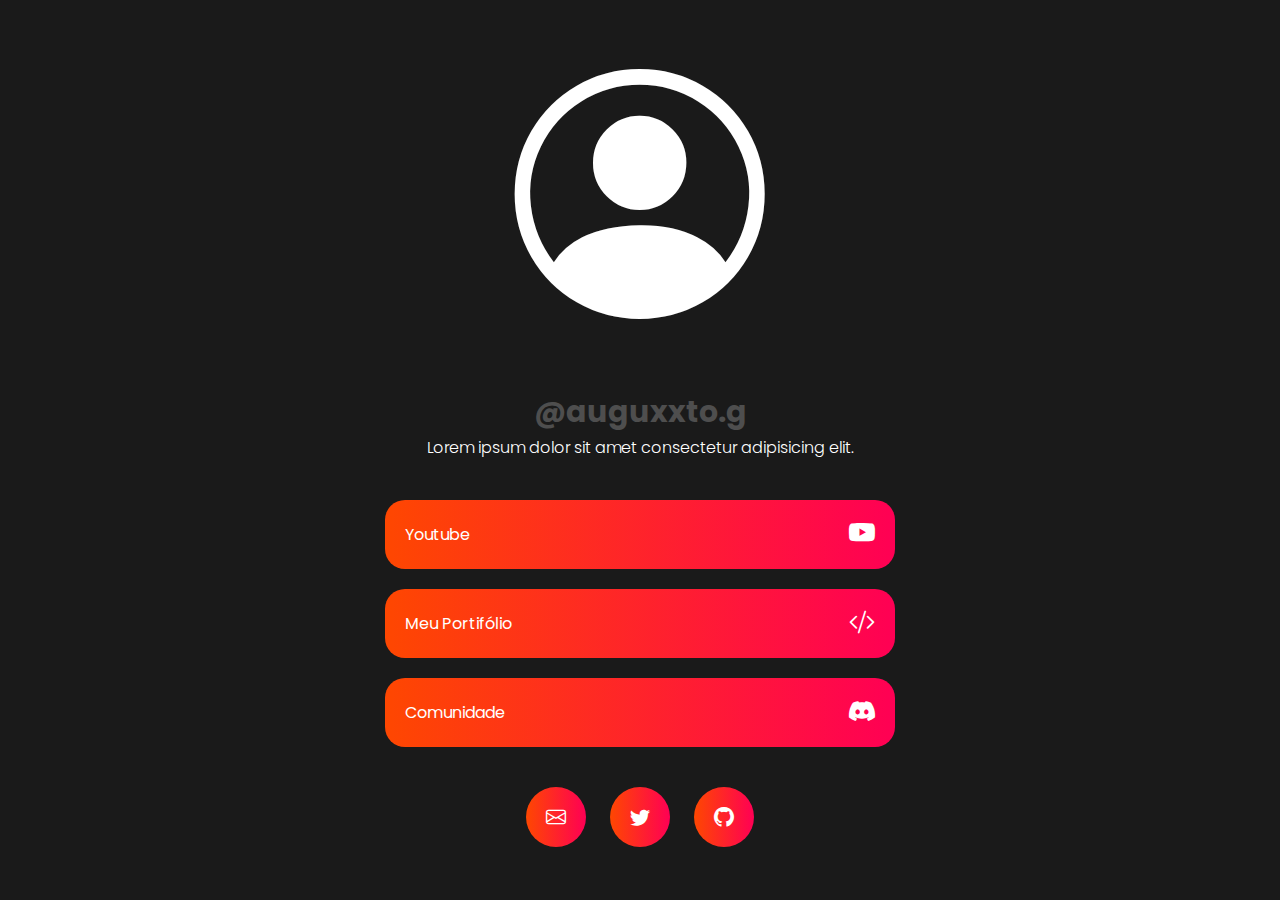
<file: pagelinks001/index.html>
<!DOCTYPE html>
<html lang="pt-br">
<head>
    <meta charset="UTF-8">
    <meta name="viewport" content="width=device-width, initial-scale=1.0">
    <title>Meus Links</title>
    <!-- BOOTSTRAP ICONS -->
    <link rel="stylesheet" href="https://cdn.jsdelivr.net/npm/bootstrap-icons@1.10.5/font/bootstrap-icons.css">
    <!-- BOOTSTRAP ICONS-->
    <!-- GOOGLE FONTS-->
    <link rel="preconnect" href="https://fonts.googleapis.com">
    <link rel="preconnect" href="https://fonts.gstatic.com" crossorigin>
    <link href="https://fonts.googleapis.com/css2?family=Mooli&family=Poppins:ital,wght@0,100;0,200;0,300;0,400;0,500;0,600;0,700;0,800;0,900;1,100;1,200;1,300;1,400;1,500;1,600;1,700;1,800;1,900&display=swap" rel="stylesheet">
<!-- GOOGLE FONTS-->
    <link rel="stylesheet" href="css/style.css">
    <link rel="shortcut icon" href="images/favicon.png" type="image/x-icon">
</head>

<body>
    <div class="container">
        <header>
            <div class="imgtopo"><a href="#"><i class="bi bi-person-circle"></i></a></div>
            <h1>@auguxxto.g</h1>
            <p>Lorem ipsum dolor sit amet consectetur adipisicing elit.</p>
        </header>


        <section class="botoes-links">
            <a href="#" target="_blank">    
                <button class="deg">
                    <span>Youtube</span> 
                    <i class="bi bi-youtube"></i>
                </button>
            </a>
            <a href="#" target="_blank">    
                <button class="deg">
                    <span>Meu Portifólio</span> 
                    <i class="bi bi-code-slash"></i>
                </button>
            </a>
            <a href="#" target="_blank">    
                <button class="deg">
                    <span>Comunidade</span> 
                    <i class="bi bi-discord"></i>
                </button>
            </a>
        </section><!--botoes-links-->


        <footer>     
            <a href="#" target="_blank" class="deg"><i class="bi bi-envelope"></i></a>
            <a href="#" target="_blank" class="deg"><i class="bi bi-twitter"></i></a>
            <a href="#" target="_blank" class="deg"><i class="bi bi-github"></i></a>
        </footer>

    </div><!--container-->
</body>

</html>
</file>
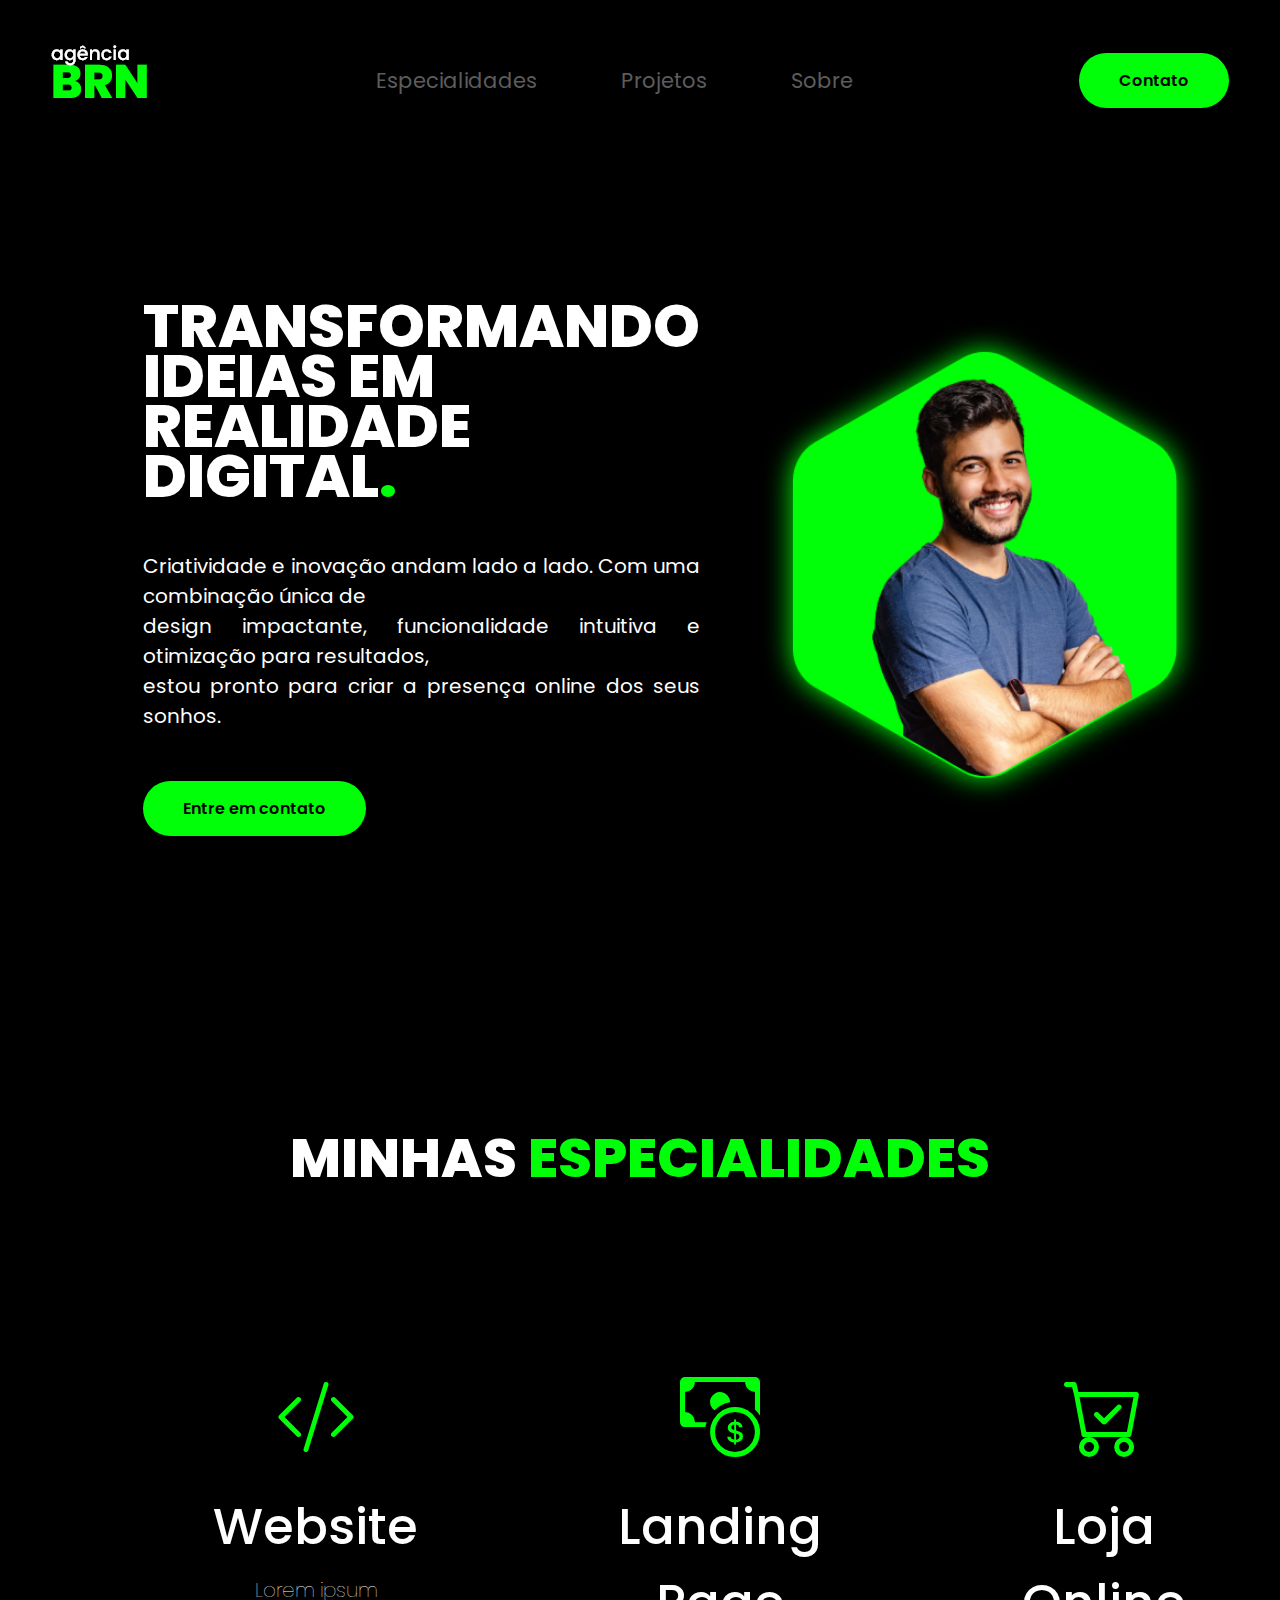
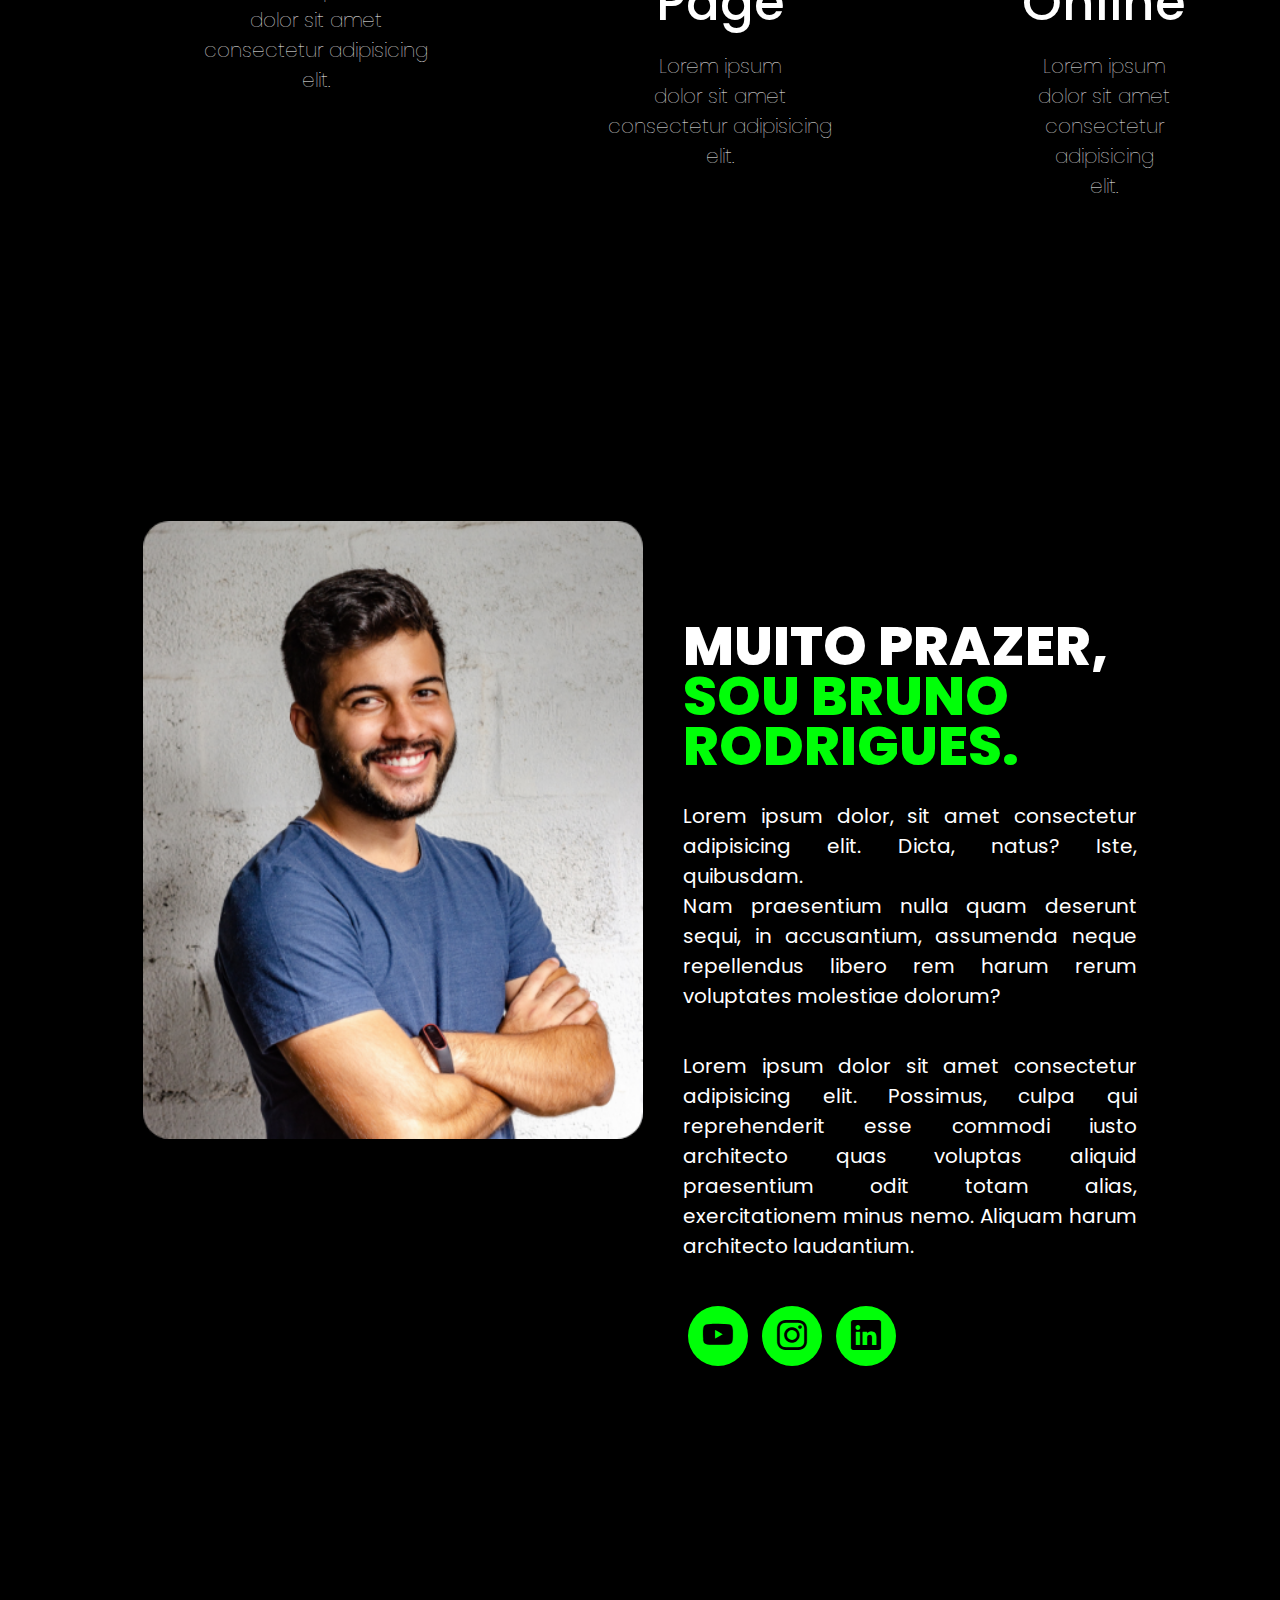
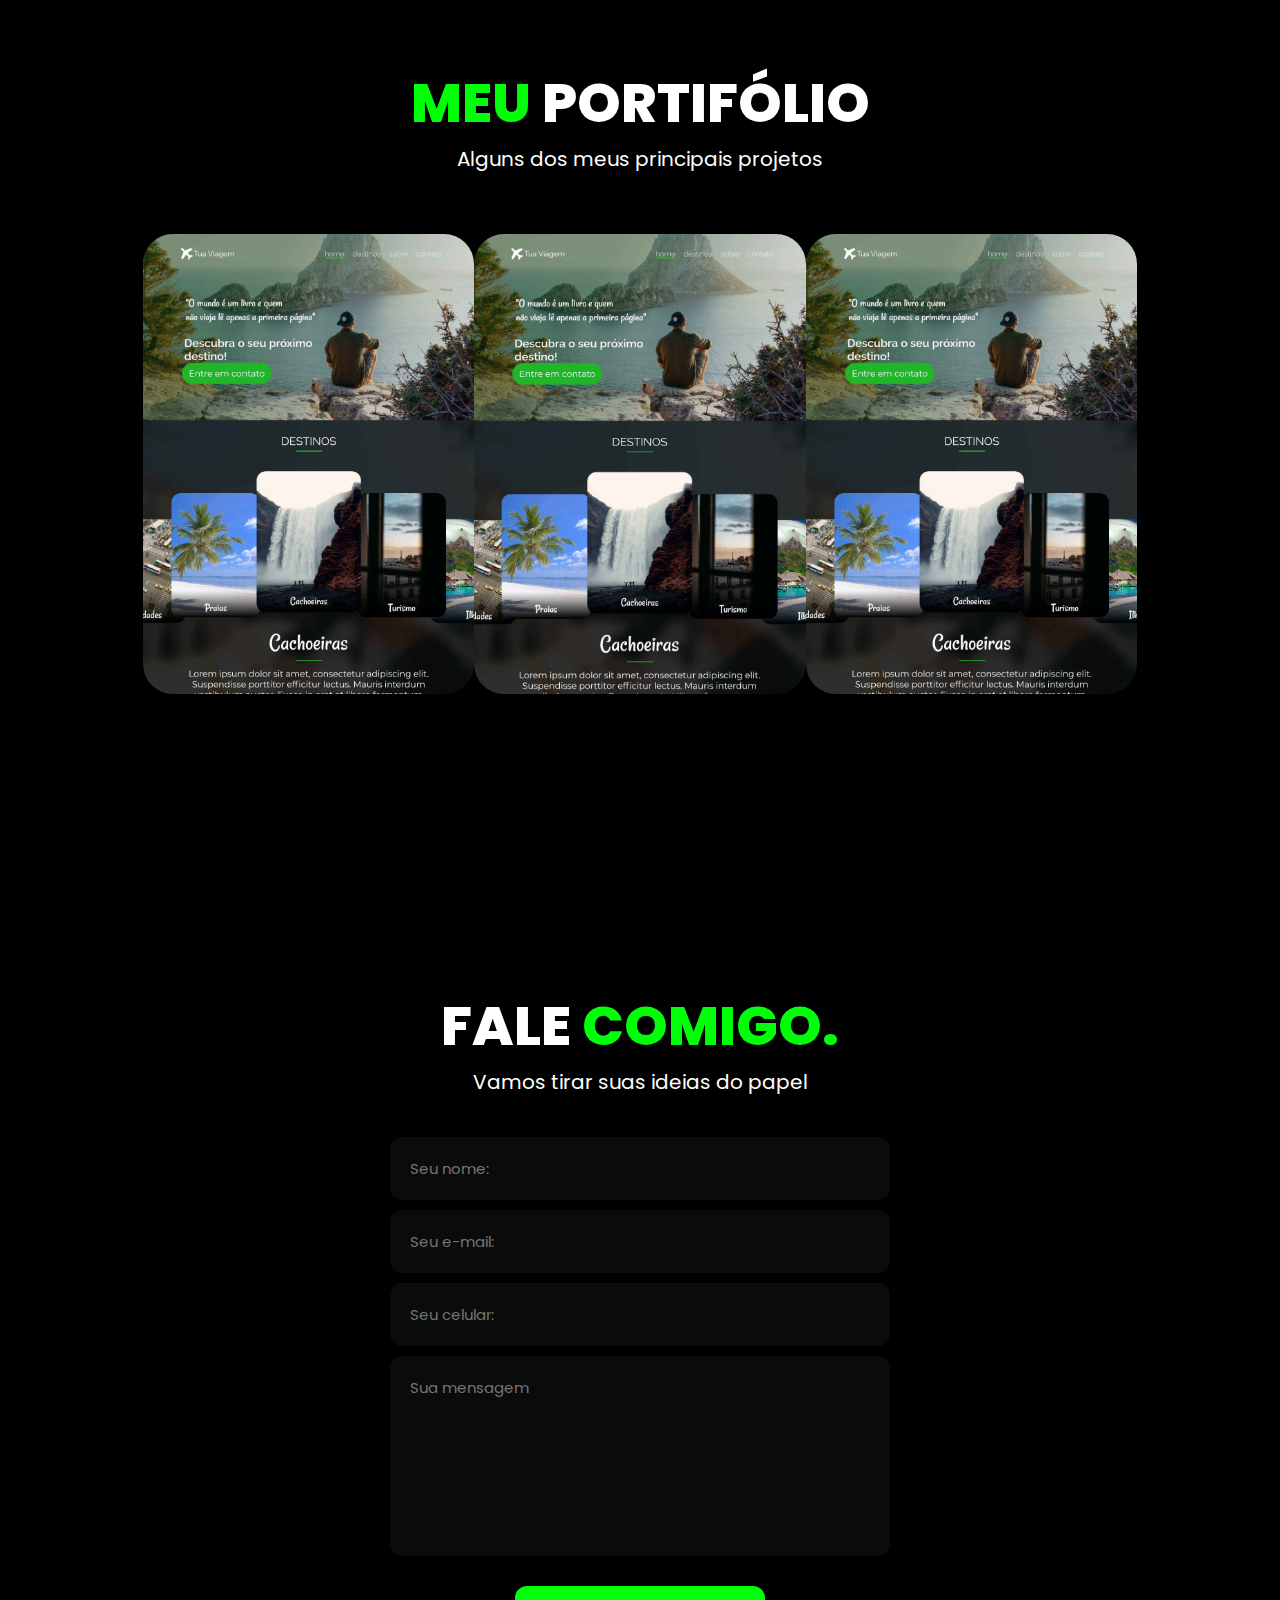
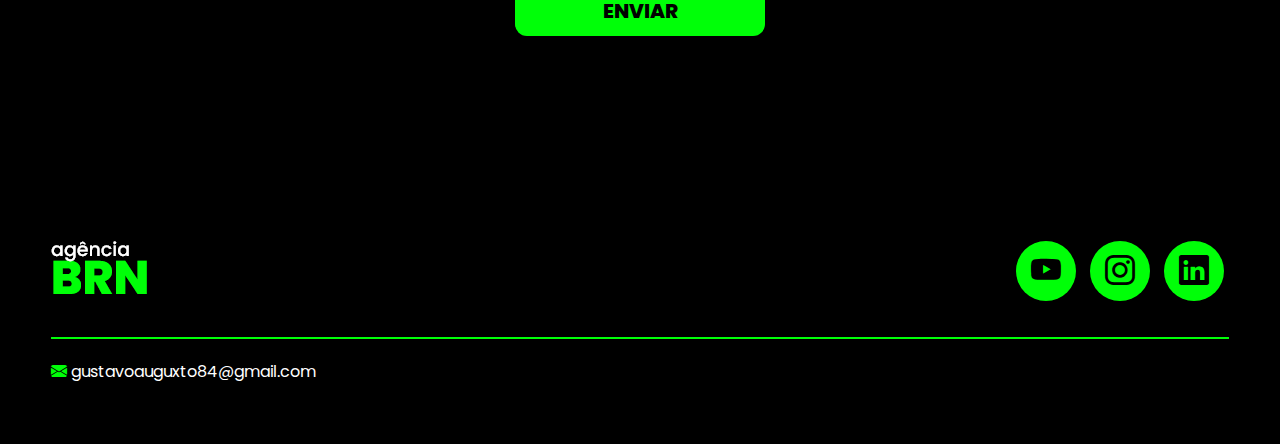
<file: portifolio001/index.html>
<!DOCTYPE html>
<html lang="pt-br">
<head>
    <meta charset="UTF-8">
    <meta name="viewport" content="width=device-width, initial-scale=1.0">
    <title>Portifolio</title>

    <!-- GOOGLE FONTS -->
    <link rel="preconnect" href="https://fonts.googleapis.com">
    <link rel="preconnect" href="https://fonts.gstatic.com" crossorigin>
    <link href="https://fonts.googleapis.com/css2?family=Poppins:ital,wght@0,100;0,200;0,300;0,400;0,500;0,600;0,700;0,800;0,900;1,100;1,200;1,300;1,400;1,500;1,600;1,700;1,800;1,900&display=swap" rel="stylesheet">
    <!-- GOOGLE FONTS-->

    <!-- BOOTSTRAP ICONS -->
    <link rel="stylesheet" href="https://cdn.jsdelivr.net/npm/bootstrap-icons@1.10.5/font/bootstrap-icons.css">
    <!-- BOOTSTRAP ICONS-->

    <link rel="stylesheet" href="css/style.css">
    <link rel="shortcut icon" href="images/logo.png" type="image/x-icon">
</head>

<body>
    
    <header>
        <div class="container">

                <div class="logomenu">
                    <a href="index.html">
                        <img src="images/logo.png" alt="Logo BRN">
                    </a>
                </div><!--logomenu-->

                <nav class="menu-desktop">
                    <ul>
                        <li><a href="#">Especialidades</a></li>
                        <li><a href="#">Projetos</a></li>
                        <li><a href="#">Sobre</a></li>
                    </ul>
                </nav><!--menu-desktop-->

                <div class="btn-contato"><button>Contato</button></div>

        </div><!--container-->
    </header><!--header-->


    <main>

        <section class="topo">
                <div class="flex">

                    <div class="txt-topo">

                        <h1>TRANSFORMANDO IDEIAS EM <br> REALIDADE DIGITAL<span>.</span></h1>

                        <p>Criatividade e inovação andam lado a lado. Com uma combinação única de <br> design impactante, funcionalidade intuitiva e otimização para resultados,  <br> estou pronto para criar a presença online dos seus sonhos.</p>

                        <div class="btn-contato">   
                            <a href="#"><button>Entre em contato</button></a>
                        </div>

                    </div><!--txt-topo-->

                    <div class="img-topo">
                        <img src="images/pessoa.png" alt="">
                    </div><!--img-topo-->

                </div><!--flex-->
        </section><!--topo-->
    

        <section class="especialidades"> 
            <div class="interface">

                        <h2 class="titulos">MINHAS <span>ESPECIALIDADES</span></h2>

                <div class="flex">

                <div class="itens">
                        <i class="bi bi-code-slash"></i>
                        <h3>Website</h3>
                        <p>Lorem ipsum <br>dolor sit amet <br>consectetur adipisicing <br>elit.</p>
                </div><!--itens-->
                <div class="itens">
                    <i class="bi bi-cash-coin"></i>
                    <h3>Landing Page</h3>
                    <p>Lorem ipsum <br>dolor sit amet <br>consectetur adipisicing <br>elit.</p>
                </div><!--itens-->
                <div class="itens">
                    <i class="bi bi-cart-check"></i>
                    <h3>Loja Online</h3>
                    <p>Lorem ipsum <br>dolor sit amet <br>consectetur adipisicing <br>elit.</p>
                </div><!--itens-->

                </div><!--flex-->
            </div><!--interface-->
        </section><!--especialidades-->


        <section class="sobre">
            <div class="interface">
                <div class="flex">

                    <div class="imgsobre">
                        <img src="images/foto.png" alt="">
                    </div><!--imgsobre-->

                    <div class="txt-sobre">

                        <h2 class="titulos">MUITO PRAZER,<span>SOU BRUNO RODRIGUES.</span></h2>
    
                        <p>Lorem ipsum dolor, sit amet consectetur adipisicing elit. Dicta, natus? Iste, quibusdam. <br> Nam praesentium nulla quam deserunt sequi, in accusantium, assumenda neque repellendus libero rem harum rerum voluptates molestiae dolorum?</p>
                        <p>Lorem ipsum dolor sit amet consectetur adipisicing elit. Possimus, culpa qui reprehenderit esse commodi iusto architecto quas voluptas aliquid praesentium odit totam alias, exercitationem minus nemo. Aliquam harum architecto laudantium.</p>

                        <div class="btn-social">
                            <a href="#"><button><i class="bi bi-youtube"></i></button></a>
                            <a href="#"><button><i class="bi bi-instagram"></i></button></a>
                            <a href="#"><button><i class="bi bi-linkedin"></button></i></a>
                        </div>

                    </div><!--txt-sobre-->

                </div><!--flex-->
            </div><!--interface-->
        </section>


        <section class="portifolio">
            <div class="interface">

                <h2 class="titulos"><span>MEU</span> PORTIFÓLIO</h2>

                <p>Alguns dos meus principais projetos</p>

                <div class="flex">

                    <div class="img-port" style="background-image: url(images/imagem.jpg);">
                        <div class="overlay">Projeto 1</div>
                    </div>
                    <div class="img-port" style="background-image: url(images/imagem.jpg);">
                        <div class="overlay">Projeto 2</div>
                    </div>
                    <div class="img-port" style="background-image: url(images/imagem.jpg);">
                        <div class="overlay">Projeto 3</div>
                    </div>

                </div><!--flex-->
            </div><!--interface-->
        </section>


        <section class="formu" >
            <div class="interface">

                <h2 class="titulos">FALE <span>COMIGO.</span></h2>

                <p>Vamos tirar suas ideias do papel</p>

                <form action="">
                    <input type="text" name="" id="" placeholder="Seu nome:" required>
                    <input type="text" name="" id="" placeholder="Seu e-mail:" required>
                    <input type="text" name="" id="" placeholder="Seu celular:">

                    <textarea name="" id="" placeholder="Sua mensagem" required></textarea>

                    <div class="btn-enviar"><input type="submit" value="ENVIAR"></div>
                </form>

            </div><!--interface-->
        </section><!--formu-->

    </main><!--main-->


    <footer>
            <div class="interface">
                    <div class="cnt-cima">
                        <div class="flex">
    
                                <div class="logo-footer">
                                    <img src="images/logo.png" alt="">
                                </div><!--logo-footer-->

                                <div class="btn-footer">
                                    <a href="#"><button><i class="bi bi-youtube"></i></button></a>
                                    <a href="#"><button><i class="bi bi-instagram"></i></button></a>
                                    <a href="#"><button><i class="bi bi-linkedin"></button></i></a>
                                </div><!--btn-footer-->
                                
                        </div><!--flex-->
    
                                <div class="email-social">
    
                                    <p><i class="bi bi-envelope-fill"></i> <a href="mailto:gustavoauguxto84@gmail.com">gustavoauguxto84@gmail.com</a></p>
    
                                </div><!--email-social-->

                        
                    </div><!--cnt-cima-->
            </div><!--interface-->
        
    </footer>
    
</body>

</html>
</file>
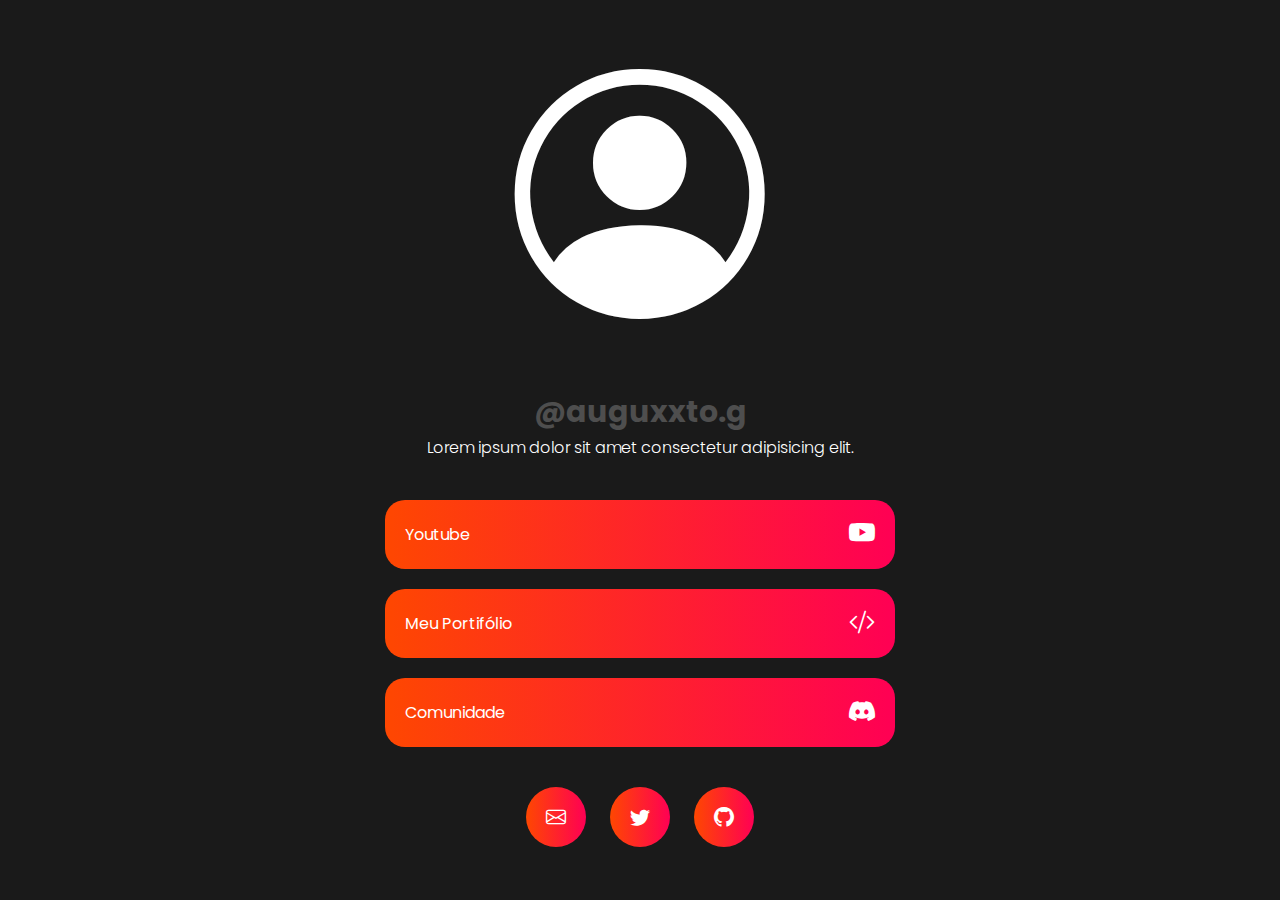
<file: pageslinks/01/index.html>
<!DOCTYPE html>
<html lang="pt-br">
<head>
    <meta charset="UTF-8">
    <meta name="viewport" content="width=device-width, initial-scale=1.0">
    <title>Meus Links</title>
    <!-- BOOTSTRAP ICONS -->
    <link rel="stylesheet" href="https://cdn.jsdelivr.net/npm/bootstrap-icons@1.10.5/font/bootstrap-icons.css">
    <!-- BOOTSTRAP ICONS-->
    <!-- GOOGLE FONTS-->
    <link rel="preconnect" href="https://fonts.googleapis.com">
    <link rel="preconnect" href="https://fonts.gstatic.com" crossorigin>
    <link href="https://fonts.googleapis.com/css2?family=Mooli&family=Poppins:ital,wght@0,100;0,200;0,300;0,400;0,500;0,600;0,700;0,800;0,900;1,100;1,200;1,300;1,400;1,500;1,600;1,700;1,800;1,900&display=swap" rel="stylesheet">
    <!-- GOOGLE FONTS-->
    <link rel="stylesheet" href="css/style.css">
    <link rel="shortcut icon" href="images/favicon.png" type="image/x-icon">
</head>

<body>
    <div class="container">
        <header>
            <div class="imgtopo"><a href="#"><i class="bi bi-person-circle"></i></a></div>
            <h1>@auguxxto.g</h1>
            <p>Lorem ipsum dolor sit amet consectetur adipisicing elit.</p>
        </header>


        <section class="botoes-links">
            <a href="#" target="_blank">    
                <button class="deg">
                    <span>Youtube</span> 
                    <i class="bi bi-youtube"></i>
                </button>
            </a>
            <a href="#" target="_blank">    
                <button class="deg">
                    <span>Meu Portifólio</span> 
                    <i class="bi bi-code-slash"></i>
                </button>
            </a>
            <a href="#" target="_blank">    
                <button class="deg">
                    <span>Comunidade</span> 
                    <i class="bi bi-discord"></i>
                </button>
            </a>
        </section><!--botoes-links-->


        <footer>     
            <a href="#" target="_blank" class="deg"><i class="bi bi-envelope"></i></a>
            <a href="#" target="_blank" class="deg"><i class="bi bi-twitter"></i></a>
            <a href="#" target="_blank" class="deg"><i class="bi bi-github"></i></a>
        </footer>

    </div><!--container-->
</body>

</html>
</file>
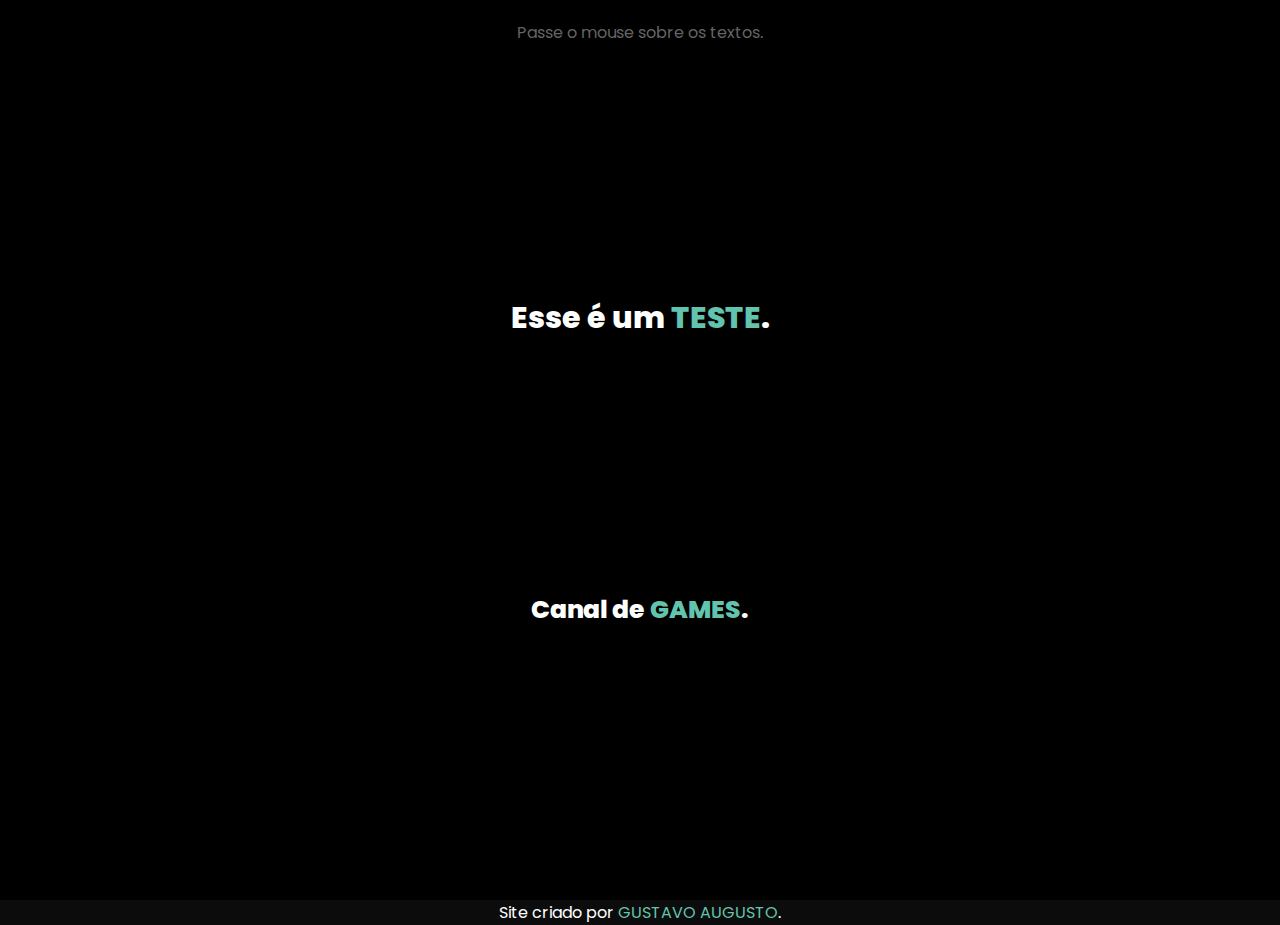
<file: pageslinks/02/index.html>
<!DOCTYPE html>
<html lang="pt-br">
<head>
    <meta charset="UTF-8">
    <meta name="viewport" content="width=device-width, initial-scale=1.0">
        <!-- BOOTSTRAP ICONS -->
        <link rel="stylesheet" href="https://cdn.jsdelivr.net/npm/bootstrap-icons@1.10.5/font/bootstrap-icons.css">
        <!-- BOOTSTRAP ICONS-->    
        <!-- GOOGLE FONTS-->
        <link rel="preconnect" href="https://fonts.googleapis.com">
        <link rel="preconnect" href="https://fonts.gstatic.com" crossorigin>
        <link href="https://fonts.googleapis.com/css2?family=Mooli&family=Poppins:ital,wght@0,100;0,200;0,300;0,400;0,500;0,600;0,700;0,800;0,900;1,100;1,200;1,300;1,400;1,500;1,600;1,700;1,800;1,900&display=swap" rel="stylesheet">
        <!-- GOOGLE FONTS-->
    <title>Pagina 02 teste </title>
    <link rel="stylesheet" href="css/style.css">
    <link rel="shortcut icon" href="favicon.ico" type="image/x-icon">
</head>

<body>
    <main>
        <div class="container">
            <p class="txtpqn"> Passe o mouse sobre os textos.</p>
            <div class="btn1">
                <h1>Esse é um <span>TESTE</span>.</h1>
            </div><!--btn1-->
            <div class="btn2">
                <a href="https://www.youtube.com/channel/UCifCPvMFHI3FlqGeaTX9HNw"  target="_blank"><button>Canal de <span>GAMES</span>.</button></a>
            </div><!--btn2-->
        </div><!--container-->
    </main>

    <footer>
        <p>Site criado por <span>GUSTAVO AUGUSTO</span>.</p>
    </footer>
</body>


</html>
</file>
<file: pagelinks001/css/style.css>
@charset "UTF-8";

* {
    margin: 0;
    padding: 0;
    box-sizing: border-box;
    font-family: 'Mooli', sans-serif;
    font-family: 'Poppins', sans-serif;
}

html {
    height: 100vh;
}

body {
    background-color: rgb(26, 26, 26);
    height: 100%;
}

.container {
    height: 100%;
    max-width: 550px;
    margin: 0 auto;
    display: flex;
    flex-direction: column;
    justify-content: center;
    padding: 20px;
    color: #fff;
}

a {
    text-decoration: none;
    color: #fff;
}

.deg {
    background: linear-gradient(to right, #FE4701, #FF0054);
}

/* HEADER */

header {
    text-align: center;
    margin-bottom: 40px;
}

header .imgtopo {
    font-size: 250px;
}

header h1 {
    font-size: 30px;
    color: rgb(78, 78, 78);
}

header p {
    font-weight: 300;
}

/* MAIN */

section.botoes-links {
    display: flex;
    flex-direction: column;
    gap: 20px;

}

section.botoes-links a button{
    width: 100%;
    padding: 15px 20px;
    display: flex;
    align-items: center;
    justify-content: space-between;
    border: none;
    border-radius: 20px;
    font-size: 16px;
    cursor: pointer;
    color: #fff;
}

section.botoes-links a button:hover, footer a:hover {
    transform: scale(1.05);
    transition: .2s;
}

section.botoes-links i {
    font-size: 26px;
}

/* FOOTER */

footer {
    margin: 40px;
    text-align: center;
}

footer a {
    display: inline-block;
    width: 60px;
    height: 60px;
    border-radius: 50%;
    line-height: 60px;
    margin: 0px 10px;
    font-size: 20px;
}
</file>
<file: portifolio001/css/style.css>
@charset "UTF-8";

/* ESTILO GERAL */

* {
    margin: 0;
    padding: 0;
    box-sizing: border-box;
    font-family: 'Poppins', sans-serif;
}

body { 
    background-color: black;
    height: 100vh;
}

main {
    padding: 100px;
}

.container {
    max-width: 1280px;
    margin: 0 auto;
}

.flex{
    display: flex;
}

.btn-contato button {
    color: black;
    background-color: #00FF08;
    font-size: medium;
    font-weight: 600;
    padding: 15px 40px;
    border: 0;
    border-radius: 30px;
}

.btn-contato button:hover {
    box-shadow: 0px 0px 15px #00FF08;
    transform: scale(1.06);
    cursor: pointer;
    transition: 1s;
}

h2.titulos {
    color: #fff;
    font-size: 55px;
    font-weight: 800;
    text-align: center;
}

h2.titulos span {
    color: #00FF08;
}


/* ESTILO HEADER */


header {
    padding: 40px 4%;
}

header .container {
    display: flex;
    align-items: center;
    justify-content: space-between;
}

header nav ul {
    list-style-type: none;
}

header nav ul li{
    display: inline-block;
    padding: 0px 40px;
    font-size: 21px;
}

header nav ul li a {
    color: rgb(92, 92, 92);
    text-decoration: none;
    display: inline-block;
}

header nav ul li a:hover {
    color: #fff;
    transform: scale(1.06);
}


/* TOPO */


section.topo {
    padding: 40px 4%;
}

section.topo .flex {
    align-items: center;
    justify-content: space-between;
    gap: 50px;
    margin-bottom: 200px;
}

section.topo .txt-topo h1 {
    color: #fff;
    font-weight: 800;
    font-size: 60px;
    line-height: 50px;
}

section.topo .txt-topo h1 span {
    color: #00FF08;
}

section.topo .txt-topo p {
    color: #fff;
    font-size: 20px;
    margin: 50px 0px;
    text-align: justify;
}

section.topo .img-topo img{
    position: relative;
    animation: flutuar 2s ease-in-out infinite alternate;
    width: 470px;
}

@keyframes flutuar {
    0% {
        top: 0;
    }
    100% {
        top: 20px;
    }
}


/* ESPECIALIDADES */


section.especialidades {
   padding: 40px 4%;
}

section.especialidades .flex {
    gap: 60px;
}
section.especialidades .itens {
    color: #fff;
    text-align: center;
    padding: 30px 60px;
    border-radius: 40px;
    cursor: pointer;
    margin: auto;
    margin-top: 130px;
}

section.especialidades .itens:hover {
    box-shadow: 0px 0px 20px rgb(90, 90, 90);
    transform: scale(1.07);
}

section.especialidades .itens i {
    color: #00FF08;
    font-size: 80px;
}

section.especialidades .itens h3 {
    font-size: 50px;
    font-weight: 500;
    margin: 10px;
}

section.especialidades .itens p {
    font-size: 20px;
    font-weight: 100;
}

/* SOBRE */

section.sobre {
    padding: 40px 4%;
    margin-top: 210px;
}

section.sobre .flex {
    gap: 40px;
}

section.sobre .imgsobre img{
    width: 500px;
}

section.sobre .txt-sobre {
    margin-top: 100px;
}

section.sobre .txt-sobre h2 {
    text-align: left;
    line-height: 50px;
}

section.sobre .txt-sobre h2 span {
    display: block;
}

section.sobre .txt-sobre p {
    color: #fff;
    text-align: left;
    text-align: justify;
    font-size: 20px;
    margin-top: 30px;
    margin-bottom: 40px;
}

section.sobre .txt-sobre .btn-social button {
    width: 60px;
    height: 60px;
    margin: 5px;
    border: 0px;
    border-radius: 50%;
    font-size: 30px;
    text-align: center;
    color: black;
    background-color: #00FF08;
}

section.sobre .txt-sobre .btn-social button:hover {
    box-shadow: 0px 0px 10px #00FF08;
    transform: scale(1.08);
    transition: 0.8s;
    cursor: pointer;
}

/* PORTIFOLIO */

section.portifolio {
    padding: 40px 4%;
    margin-top: 210px;
}

section.portifolio p {
    color: #fff;
    text-align: center;
    font-size: 20px;
}

section.portifolio .flex {
    justify-content: space-around;
}

section.portifolio .flex .img-port {
    width: 360px;
    height: 460px;
    margin-top: 60px;
    background-size: cover;
    background-position: 100% 0%;
    position: relative;
    border-radius: 30px;
    border: 0;
}

section.portifolio .flex .img-port:hover {
    background-position: 100% 100%;
    transform: scale(1.09);
    transition: 4s;
}

section.portifolio .flex .overlay {
    position: absolute;
    color: #fff;
    background-color: rgba(0, 0, 0, 0.589);
    font-weight: 100;
    font-size: 25px;
    top: 0;
    left: 0;
    width: 100%;
    height: 100%;
    display: flex;
    align-items: center;
    justify-content: space-around;
    opacity: 0;
    transition: 1.3s;
}

section.portifolio .flex .overlay:hover {
    opacity: 1;
}

/* CONTATO */

section.formu {
    padding: 40px 4%;
    margin-top: 210px;
}

section.formu p {
    color: #fff;
    font-size: 20px;
    text-align: center;
    padding-bottom: 40px;
}

section.formu form {
    max-width: 500px;
    margin: 0 auto;
    display: flex;
    justify-content: center;
    flex-direction: column;
    gap: 10px;
}

section.formu input, textarea {
    width: 100%;
    background-color: rgba(36, 36, 36, 0.295);
    border: 0;
    border-radius: 12px;
    outline: 0;
    color: #fff;
    padding: 20px;
    font-size: 15px;
}

section.formu textarea {
    resize: none;
    height: 200px;
    max-height: 200px;
}

section.formu .btn-enviar {
    width: 50%;
    display: block;
    margin: auto;
}


section.formu .btn-enviar input[type=submit] {
    background-color: #00FF08;
    padding: 10px;
    margin-top: 20px;
    border: 0;
    border-radius: 12px;
    color: black;
    font-weight: 800;
    font-size: 20px;
    cursor: pointer;
}

section.formu .btn-enviar input[type=submit]:hover {
    transform: scale(1.03);
    transition: 1s;
    box-shadow: 0px 0px 10px #00FF08;
}

/* FOOTER */

footer {
    padding: 40px 4%;
}

footer .flex {
    justify-content: space-between;
    margin: 20px 0px;
}

.btn-footer button {
    width: 60px;
    height: 60px;
    border: 0;
    border-radius: 50%;
    color: black; 
    background-color: #00FF08;
    font-size: 30px;
    margin: 5px;
    cursor: pointer;
}

.btn-footer button:hover {
    box-shadow: 0px 0px 10px #00FF08;
    transform: scale(1.04);
    cursor: pointer;
    transition: 1s;
}

.email-social {
    padding: 20px 0;
    color: #00FF08;
    border-top: 2px solid #00FF08;
}

.email-social a {
    color: #fff;
    text-decoration: none;
}
</file>
<file: pageslinks/01/css/style.css>
@charset "UTF-8";

* {
    margin: 0;
    padding: 0;
    box-sizing: border-box;
    font-family: 'Mooli', sans-serif;
    font-family: 'Poppins', sans-serif;
}

html {
    height: 100vh;
}

body {
    background-color: rgb(26, 26, 26);
    height: 100%;
}

.container {
    height: 100%;
    max-width: 550px;
    margin: 0 auto;
    display: flex;
    flex-direction: column;
    justify-content: center;
    padding: 20px;
    color: #fff;
}

a {
    text-decoration: none;
    color: #fff;
}

.deg {
    background: linear-gradient(to right, #FE4701, #FF0054);
}

/* HEADER */

header {
    text-align: center;
    margin-bottom: 40px;
}

header .imgtopo {
    font-size: 250px;
}

header h1 {
    font-size: 30px;
    color: rgb(78, 78, 78);
}

header p {
    font-weight: 300;
}

/* MAIN */

section.botoes-links {
    display: flex;
    flex-direction: column;
    gap: 20px;

}

section.botoes-links a button{
    width: 100%;
    padding: 15px 20px;
    display: flex;
    align-items: center;
    justify-content: space-between;
    border: none;
    border-radius: 20px;
    font-size: 16px;
    cursor: pointer;
    color: #fff;
}

section.botoes-links a button:hover, footer a:hover {
    transform: scale(1.05);
    transition: .2s;
}

section.botoes-links i {
    font-size: 26px;
}

/* FOOTER */

footer {
    margin: 40px;
    text-align: center;
}

footer a {
    display: inline-block;
    width: 60px;
    height: 60px;
    border-radius: 50%;
    line-height: 60px;
    margin: 0px 10px;
    font-size: 20px;
}
</file>
<file: pageslinks/02/css/style.css>
* {
    margin: 0;
    padding: 0;
    font-family: 'Poppins', sans-serif;
    font-style: none;
    color: white;
}

main {
    background-color: black;
    height: 100vh;
}

.container {
    background-color: rgb(0, 0, 0);
    height: 100%;
    display: flex;
    flex-direction: column;
    text-align: center;
    margin: 0 auto;
    align-items: center;
    max-width: 740px;
}

/* pqntx */

.container .txtpqn {
    color: rgb(100, 100, 100);
    margin-top: 20px;
    user-select: none;
} 


/* BTN1 */

.container .btn1  {
    margin-top: 200px;
}

.container .btn1 h1 {
    font-size: 30px;
    font-weight: 800;
    padding: 50px 100px;
}

.container .btn1 span {
    color: #62c4ae;
    
} 

.container .btn1:hover {
    border: 1px solid rgb(109, 109, 109);
    box-shadow: 0px 0px 10px 5px rgb(27, 27, 27);
    border-radius: 20px;
    cursor: pointer;
    transition: .5s;
    transform: scale(1.2);
}

/* BTN2 */

.container .btn2 {
    margin-top: 150px;
}

.container .btn2 a {
    
}   

.container .btn2 a button {
    border: none;
    background-color: black;
    font-size: 25px;
    font-weight: 800;
    padding: 50px 100px;
}

.container .btn2 a button span {
    color: #62c4ae;
}

.container .btn2 a button:hover {
    border: 1px solid rgb(109, 109, 109);
    box-shadow: 0px 0px 10px 5px rgb(27, 27, 27);
    border-radius: 20px;
    cursor: pointer;
    transition: .5s;
    transform:  scale(1.2);
}

/* FOOTER */

footer p {
    background-color: rgb(12, 12, 12);
    text-align: center;
}

footer p span {
    color: #62c4ae;
}
</file>
